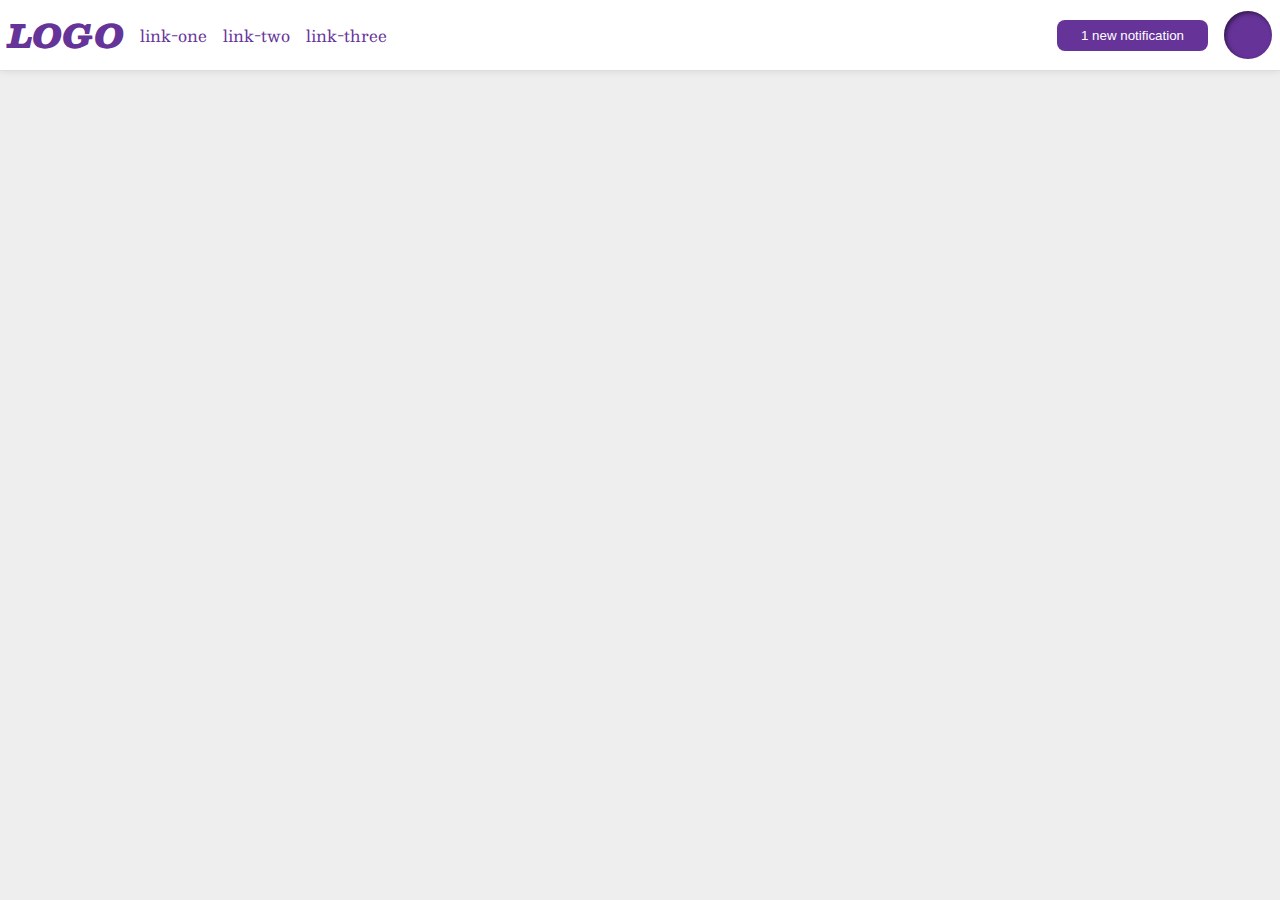
<file: foundations/flex/03-flex-header-2/index.html>
<!DOCTYPE html>
<html lang="en">
  <head>
    <meta charset="UTF-8">
    <meta http-equiv="X-UA-Compatible" content="IE=edge">
    <meta name="viewport" content="width=device-width, initial-scale=1.0">
    <title>Flex Header 2</title>
    <link rel="stylesheet" href="style.css">
  </head>
  <body>
    <div class="header">
      <div class="left-header">
        <div class="logo">
          LOGO
        </div>
        <ul class="links">
          <li><a href="https://google.com">link-one</a></li>
          <li><a href="https://google.com">link-two</a></li>
          <li><a href="https://google.com">link-three</a></li>
        </ul>
      </div>
      <div class="right-header">
        <button class="notifications">
          1 new notification
        </button>
        <div class="profile-image"></div>
      </div>
    </div>
  </body>
</html>
</file>
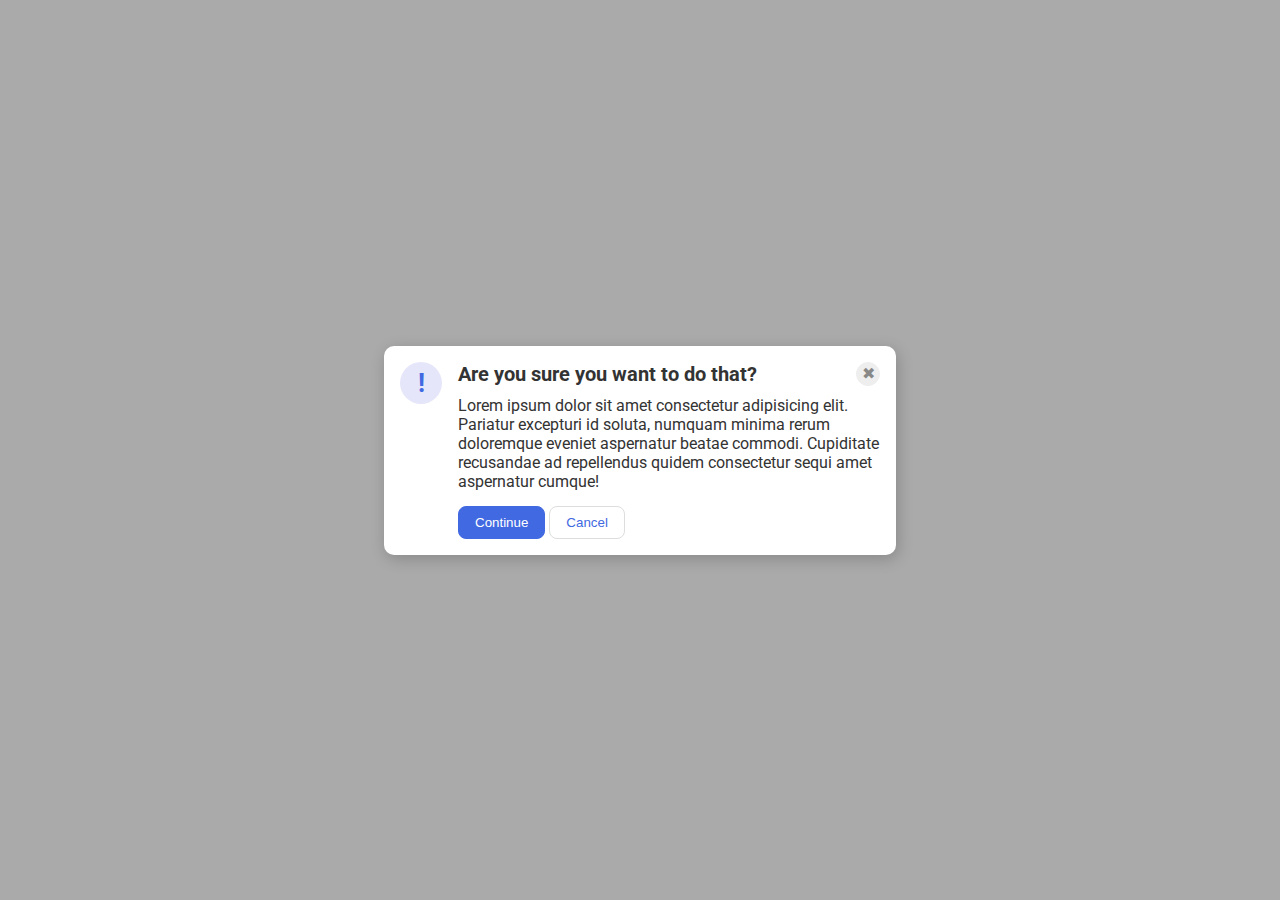
<file: foundations/flex/05-flex-modal/index.html>
<!DOCTYPE html>
<html lang="en">
  <head>
    <meta charset="UTF-8">
    <meta http-equiv="X-UA-Compatible" content="IE=edge">
    <meta name="viewport" content="width=device-width, initial-scale=1.0">
    <link rel="stylesheet" href="style.css">
    <title>Modal</title>
  </head>
  <body>
    <div class="modal">
      <div class="icon">!</div>
      <div class="container">
        <div class="header">Are you sure you want to do that?
          <button class="close-button">✖</button>
        </div>
        <div class="text">Lorem ipsum dolor sit amet consectetur adipisicing elit. Pariatur excepturi id soluta, numquam minima rerum doloremque eveniet aspernatur beatae commodi. Cupiditate recusandae ad repellendus quidem consectetur sequi amet aspernatur cumque!</div>
        <button class="continue">Continue</button>
        <button class="cancel">Cancel</button>
      </div>
    </div>
  </body>
</html>
</file>
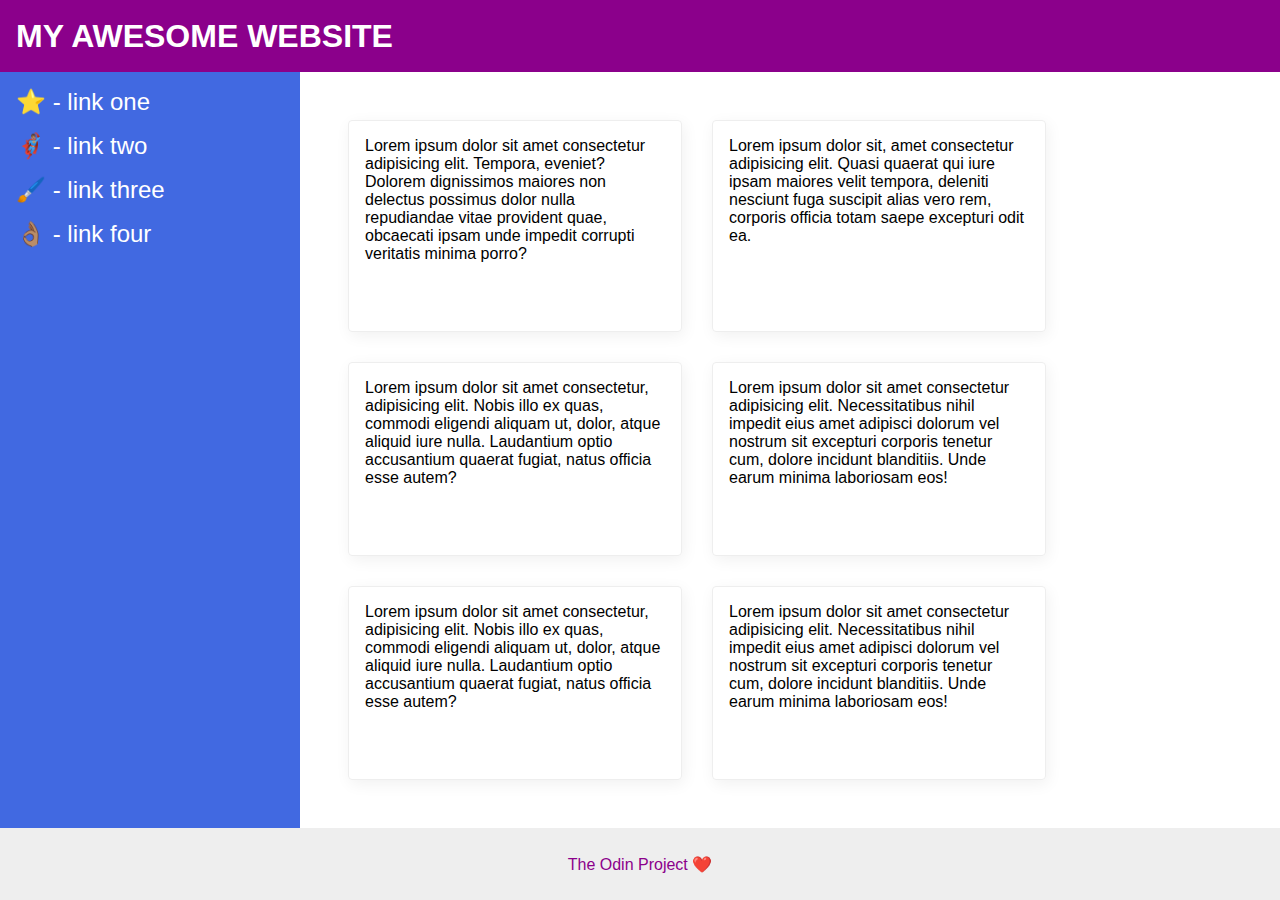
<file: foundations/flex/07-flex-layout-2/index.html>
<!DOCTYPE html>
<html lang="en">
  <head>
    <meta charset="UTF-8">
    <meta http-equiv="X-UA-Compatible" content="IE=edge">
    <meta name="viewport" content="width=device-width, initial-scale=1.0">
    <title>The Holy Grail</title>
    <link rel="stylesheet" href="style.css">
  </head>
  <body>
    <div class="header">
      MY AWESOME WEBSITE
    </div>
    <div class="main-content">
      <div class="sidebar">
        <ul>
          <li><a href="#">⭐ - link one</a></li>
          <li><a href="#">🦸🏽‍♂️ - link two</a></li>
          <li><a href="#">🖌️ - link three</a></li>
          <li><a href="#">👌🏽 - link four</a></li>
        </ul>
      </div>
      <div class="card-container">
        <div class="card">Lorem ipsum dolor sit amet consectetur adipisicing elit. Tempora, eveniet? Dolorem dignissimos maiores non delectus possimus dolor nulla repudiandae vitae provident quae, obcaecati ipsam unde impedit corrupti veritatis minima porro?</div>
        <div class="card">Lorem ipsum dolor sit, amet consectetur adipisicing elit. Quasi quaerat qui iure ipsam maiores velit tempora, deleniti nesciunt fuga suscipit alias vero rem, corporis officia totam saepe excepturi odit ea.</div>
        <div class="card">Lorem ipsum dolor sit amet consectetur, adipisicing elit. Nobis illo ex quas, commodi eligendi aliquam ut, dolor, atque aliquid iure nulla. Laudantium optio accusantium quaerat fugiat, natus officia esse autem?</div>
        <div class="card">Lorem ipsum dolor sit amet consectetur adipisicing elit. Necessitatibus nihil impedit eius amet adipisci dolorum vel nostrum sit excepturi corporis tenetur cum, dolore incidunt blanditiis. Unde earum minima laboriosam eos!</div>
        <div class="card">Lorem ipsum dolor sit amet consectetur, adipisicing elit. Nobis illo ex quas, commodi eligendi aliquam ut, dolor, atque aliquid iure nulla. Laudantium optio accusantium quaerat fugiat, natus officia esse autem?</div>
        <div class="card">Lorem ipsum dolor sit amet consectetur adipisicing elit. Necessitatibus nihil impedit eius amet adipisci dolorum vel nostrum sit excepturi corporis tenetur cum, dolore incidunt blanditiis. Unde earum minima laboriosam eos!</div>
      </div>
    </div>
    <div class="footer">
      The Odin Project ❤️
    </div>
  </body>
</html>
</file>
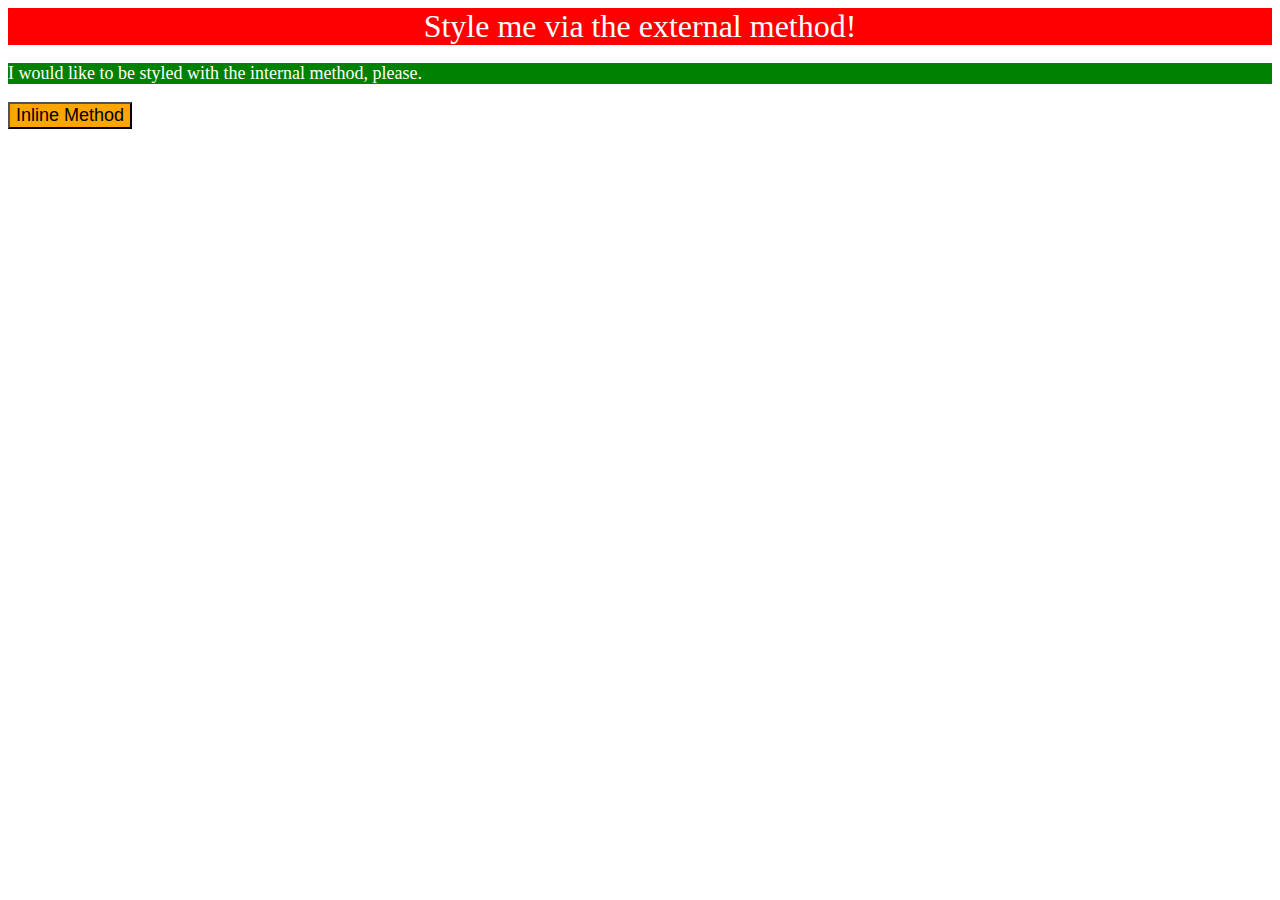
<file: foundations/intro-to-css/01-css-methods/index.html>
<!DOCTYPE html>
<html lang="en">
  <head>
    <meta charset="UTF-8">
    <meta http-equiv="X-UA-Compatible" content="IE=edge">
    <meta name="viewport" content="width=device-width, initial-scale=1.0">
    <title>Methods for Adding CSS</title>
    <link rel="stylesheet" href="style.css">
    <style>
      p {
        background-color: green;
        color: white;
        font-size: 18px;
      }
    </style>
  </head>
  <body>
    <div>Style me via the external method!</div>
    <p>I would like to be styled with the internal method, please.</p>
    <button style="background-color: orange; font-size: 18px;" >Inline Method</button>
  </body>
</html>
</file>
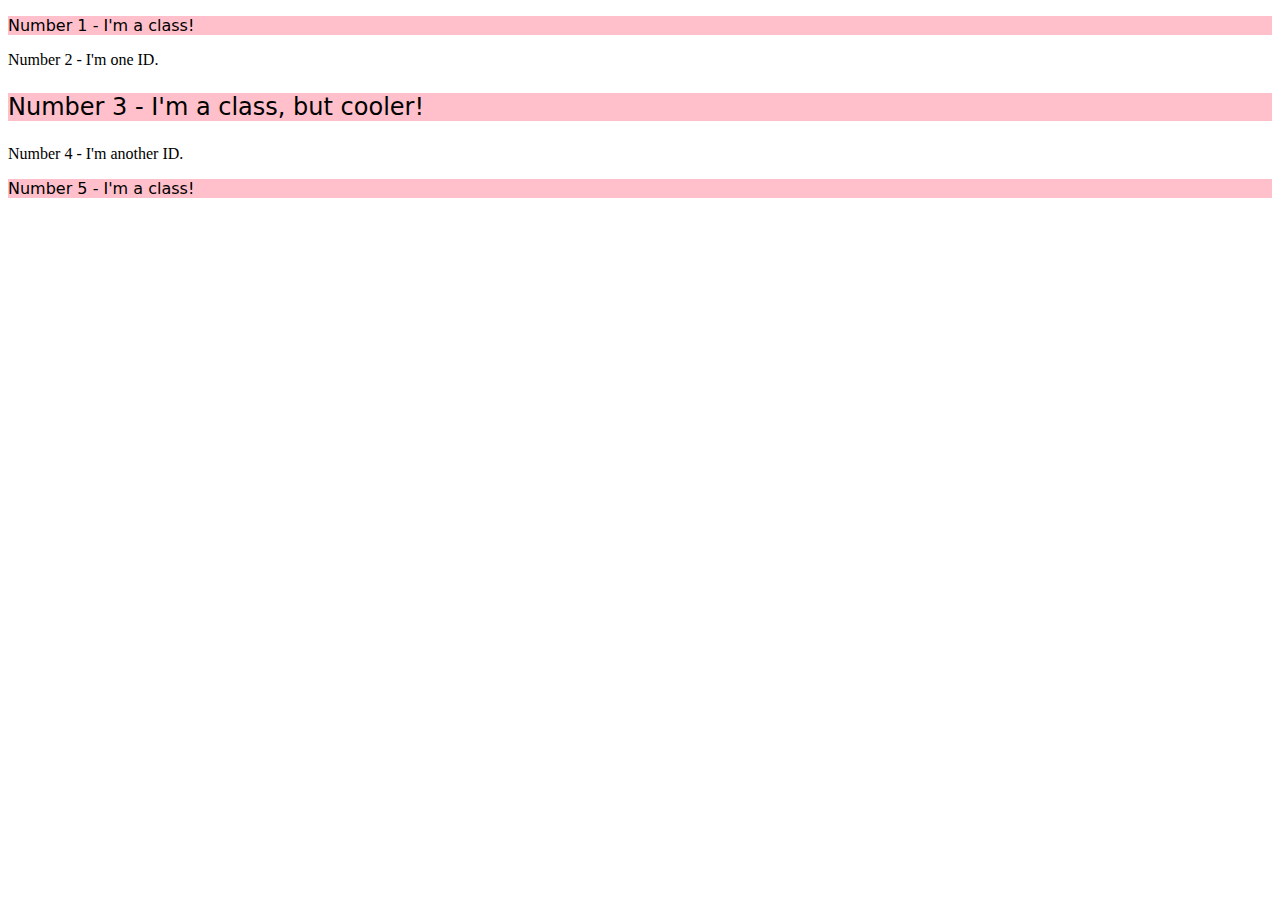
<file: foundations/intro-to-css/02-class-id-selectors/index.html>
<!DOCTYPE html>
<html lang="en">
  <head>
    <meta charset="UTF-8">
    <meta http-equiv="X-UA-Compatible" content="IE=edge">
    <meta name="viewport" content="width=device-width, initial-scale=1.0">
    <title>Class and ID Selectors</title>
    <link rel="stylesheet" href="style.css">
  </head>
  <body>
    <p class="pink">Number 1 - I'm a class!</p>
    <div>Number 2 - I'm one ID.</div>
    <p class="pink cool">Number 3 - I'm a class, but cooler!</p>
    <div>Number 4 - I'm another ID.</div>
    <p class="pink">Number 5 - I'm a class!</p>
  </body>
</html>
</file>
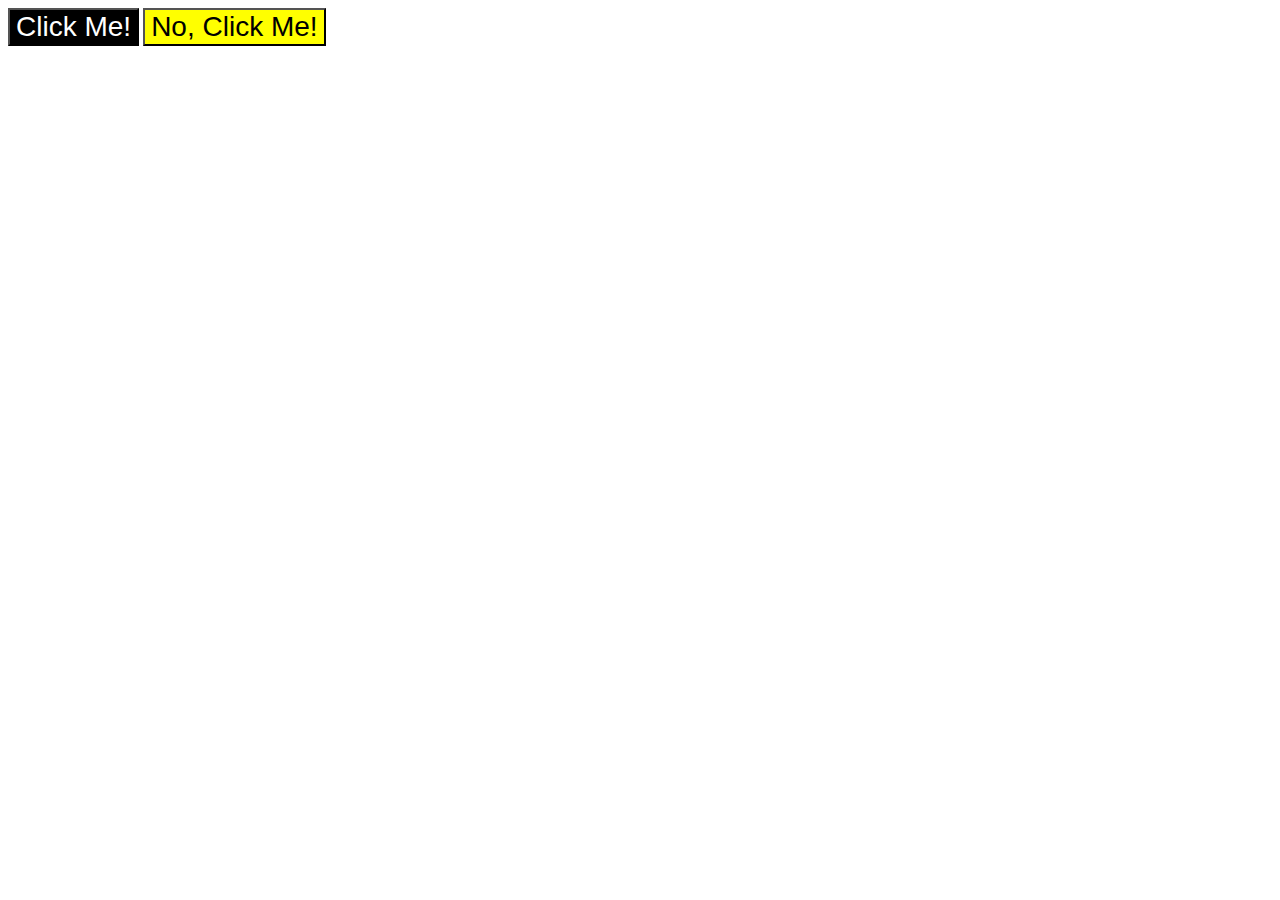
<file: foundations/intro-to-css/03-grouping-selectors/index.html>
<!DOCTYPE html>
<html lang="en">
  <head>
    <meta charset="UTF-8">
    <meta http-equiv="X-UA-Compatible" content="IE=edge">
    <meta name="viewport" content="width=device-width, initial-scale=1.0">
    <title>Grouping Selectors</title>
    <link rel="stylesheet" href="style.css">
  </head>
  <body>
    <button class="black">Click Me!</button>
    <button class="yellow">No, Click Me!</button>
  </body>
</html>
</file>
<file: foundations/flex/03-flex-header-2/style.css>
/* this is some magical font-importing.  
you'll learn about it later. */
@import url('https://fonts.googleapis.com/css2?family=Besley:ital,wght@0,400;1,900&display=swap');

body {
  margin: 0;
  background: #eee;
  font-family: Besley, serif;
}

.header {
  background: white;
  border-bottom: 1px solid #ddd;
  box-shadow: 0 0 8px rgba(0,0,0,.1);
  display: flex;
  justify-content: space-between;
  padding: 8px;
}

.profile-image {
  background: rebeccapurple;
  box-shadow: inset 2px 2px 4px rgba(0,0,0,.5);
  border-radius: 50%;
  width: 48px;
  height: 48px;
}

.logo {
  color: rebeccapurple;
  font-size: 32px;
  font-weight: 900;
  font-style: italic;
}

button {
  border: none;
  border-radius: 8px;
  background: rebeccapurple;
  color: white;
  padding: 8px 24px;
}

a {
  /* this removes the line under our links */
  text-decoration: none;
  color: rebeccapurple;
}

ul {
  list-style-type: none;
  padding: 0;
  margin: 0;
  display: flex;
  gap: 16px;
}

.left-header, 
.right-header {
  display: flex;
  gap: 16px;
  align-items: center;
}
</file>
<file: foundations/flex/05-flex-modal/style.css>
@import url('https://fonts.googleapis.com/css2?family=Roboto:wght@400;700&display=swap');

html, body {
  height: 100%;
}

body {
  font-family: Roboto, sans-serif;
  margin: 0;
  background: #aaa;
  color: #333;
  /* I'll give you this one for free lol */
  display: flex;
  align-items: center;
  justify-content: center;
}

.modal {
  background: white;
  width: 480px;
  border-radius: 10px;
  box-shadow: 2px 4px 16px rgba(0,0,0,.2);
  display: flex;
  gap: 16px;
  padding: 16px;
}

.icon {
  color: royalblue;
  font-size: 26px;
  font-weight: 700;
  background: lavender;
  width: 42px;
  height: 42px;
  border-radius: 50%;
  display: flex;
  align-items: center;
  justify-content: center;
  flex-shrink: 0;
}

.close-button {
  background: #eee;
  border-radius: 50%;
  color: #888;
  font-weight: 400;
  font-size: 16px;
  height: 24px;
  width: 24px;
  display: flex;
  align-items: center;
  justify-content: center;
  border: 1px solid #eee;
  padding: 0;
}

button {
  cursor: pointer;
  padding: 8px 16px;
  border-radius: 8px;
}

button.continue {
  background: royalblue;
  border: 1px solid royalblue;
  color: white;
}

button.cancel {
  background: white;
  border: 1px solid #ddd;
  color: royalblue;
}

.header {
  display: flex;
  align-items: center;
  justify-content: space-between;
  align-items: center;
  font-size: 20px;
  font-weight: 700;
  margin-bottom: 10px;
}

.text {
  margin-bottom: 15px;
}
</file>
<file: foundations/flex/07-flex-layout-2/style.css>
body {
  font-family: -apple-system, BlinkMacSystemFont, 'Segoe UI', Roboto, Oxygen, Ubuntu, Cantarell, 'Open Sans', 'Helvetica Neue', sans-serif;
  margin: 0;
  min-height: 100vh;
  display: flex;
  flex-direction: column;
}

.header {
  height: 72px;
  background: darkmagenta;
  color: white;
  font-size: 32px;
  font-weight: 900;
  display: flex;
  align-items: center;
  padding-left: 16px;
}

.footer {
  height: 72px;
  background: #eee;
  color: darkmagenta;
  display: flex;
  justify-content: center;
  align-items: center;
}

.sidebar {
  width: 300px;
  background: royalblue;
  box-sizing: border-box;
  flex-shrink: 0;
  padding: 16px;
}

ul {
  list-style-type: none;
  margin: 0;
  padding: 0;
}

li {
  margin-bottom: 16px;
}

a {
  text-decoration: none;
  color: white;
  font-size: 24px;
}

.card {
  border: 1px solid #eee;
  box-shadow: 2px 4px 16px rgba(0,0,0,.06);
  border-radius: 4px;
  width: 300px;
  padding: 16px;
}

.main-content {
  display: flex;
  flex: 1;
}

.card-container {
  display: flex;
  flex-wrap: wrap;
  padding: 48px;
  gap: 30px;
}
</file>
<file: foundations/intro-to-css/01-css-methods/style.css>
div {
    background-color: red;
    text-align: center;
    color: white;
    font: 32px bold;
}
</file>
<file: foundations/intro-to-css/02-class-id-selectors/style.css>
/* Add CSS Styling */
.pink {
    background-color: pink;
    font-family: Verdana, "DejaVu Sans", sans-serif;
}
.pink.cool {
    font-size: 24px;
}
#second {
    color: rgb(0, 0, 255);
    font-size: 36px;
}
#fourth {
    background-color: lightgreen;
    font: 24px bold;
}
</file>
<file: foundations/intro-to-css/03-grouping-selectors/style.css>
/* Add CSS Styling */
.black {
    background-color: black;
    color: white;
}
.yellow {
    background-color: yellow;
}
.black,
.yellow {
    font-size: 28px;
    font-family: Helvetica, "Times New Roman", sans-serif;
}
</file>
